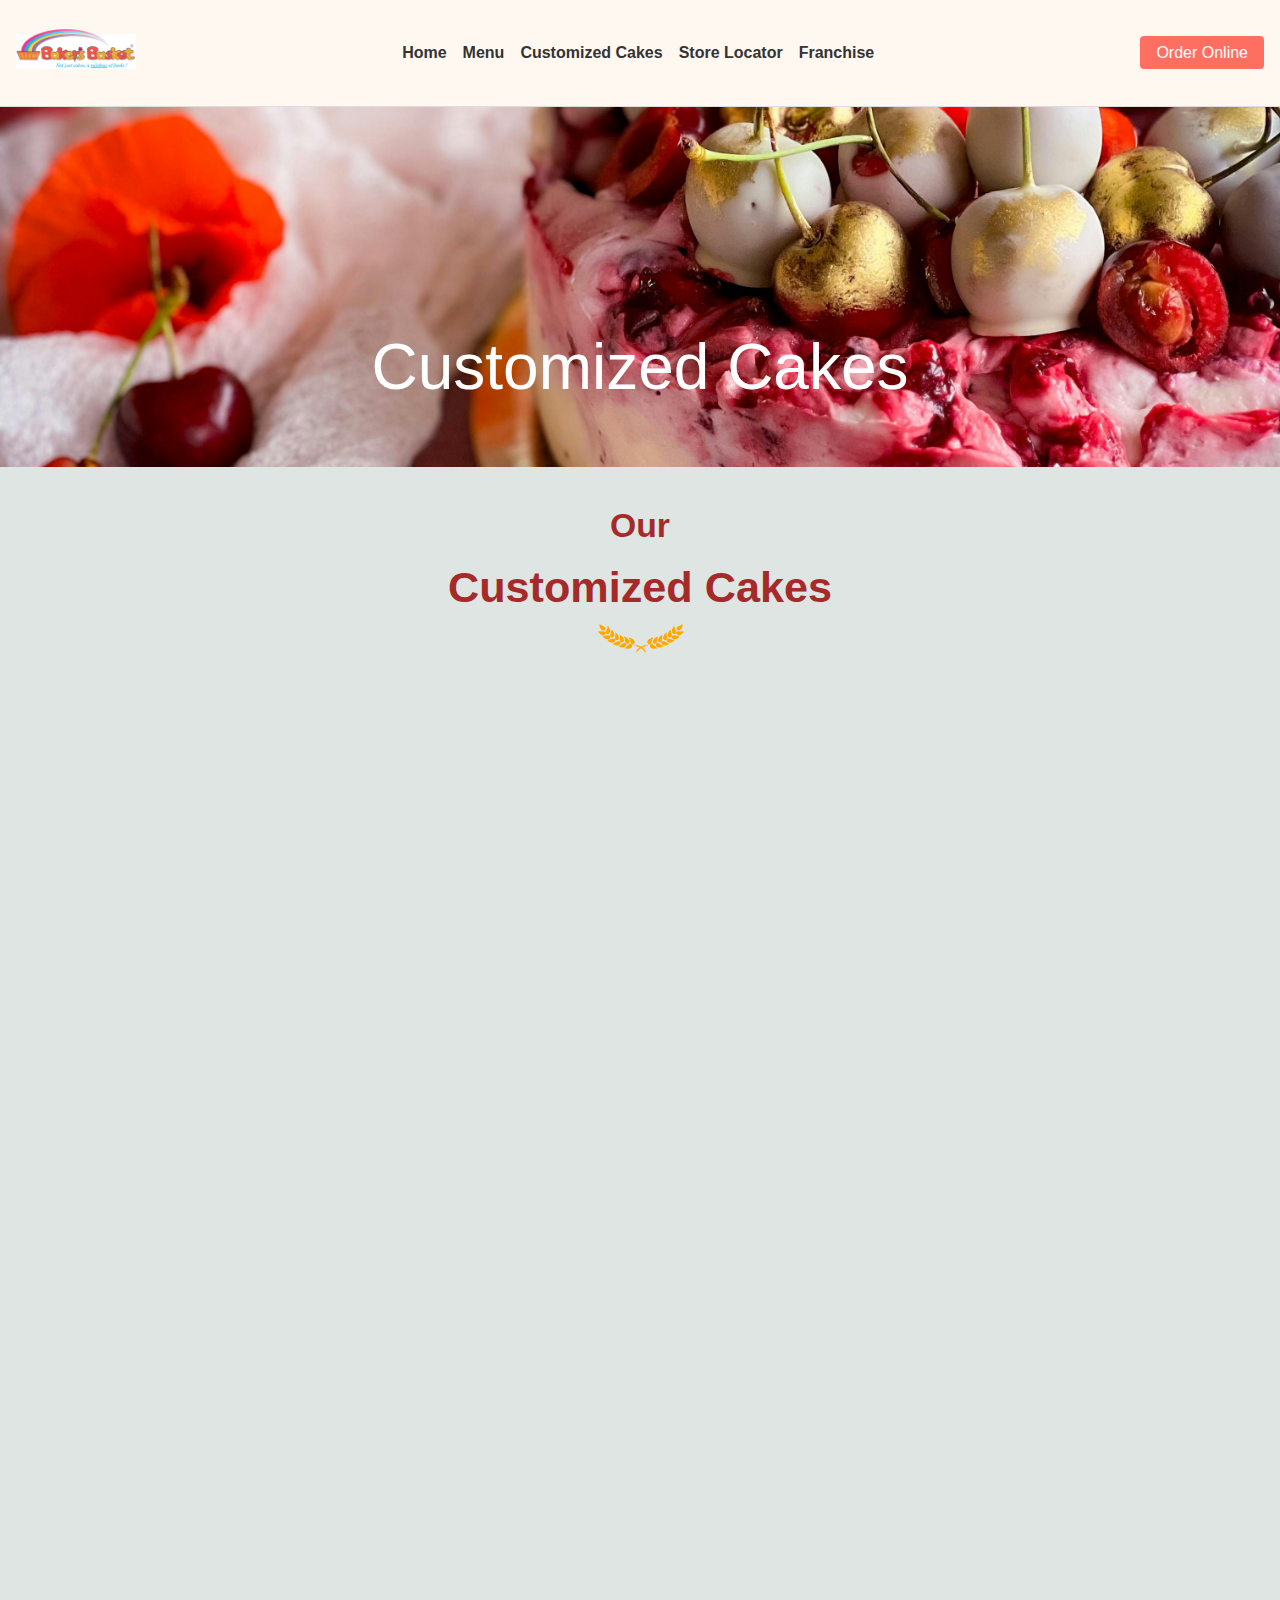
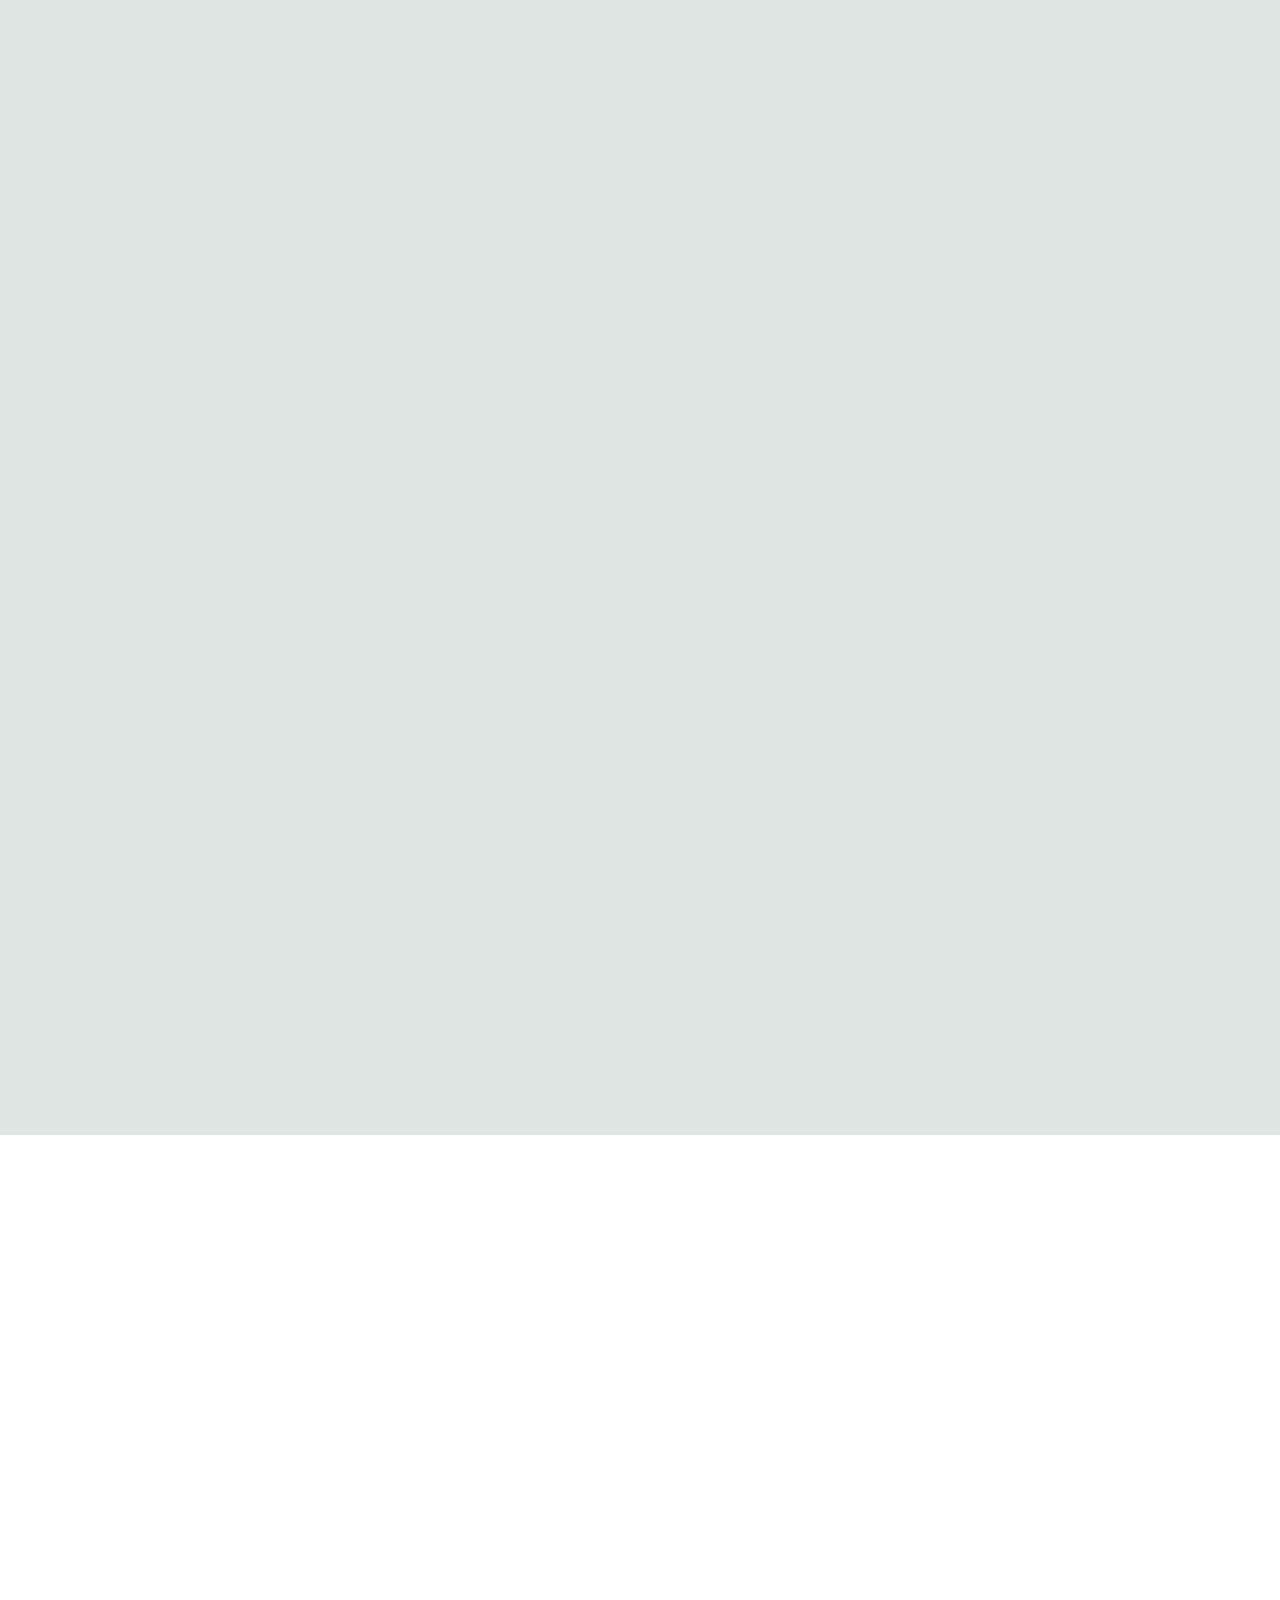
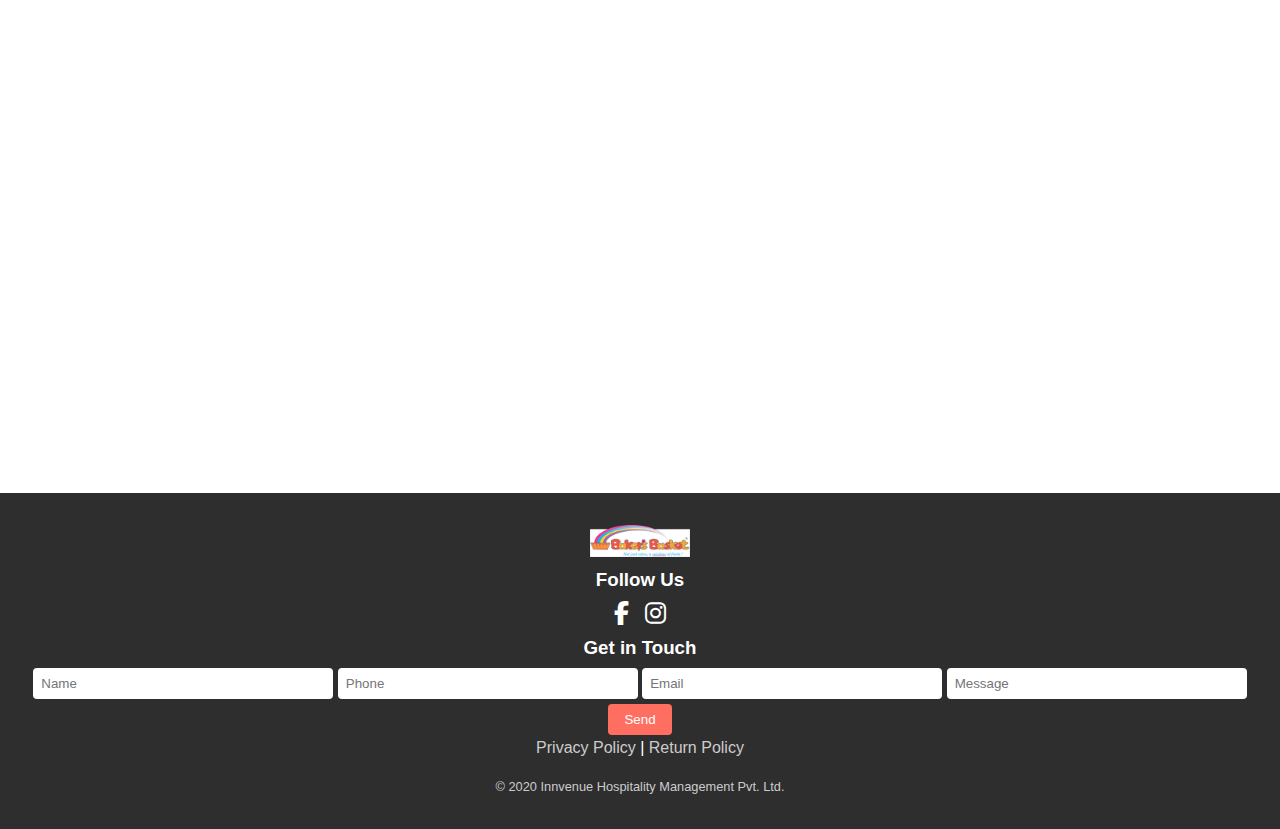
<file: customized_cakes.html>
<!DOCTYPE html>
<html lang="en">

<head>
    <meta charset="UTF-8" />
    <meta name="viewport" content="width=device-width, initial-scale=1.0" />
    <link rel="icon" href="images/nav_logo.png" />
    <title>Bakers Basket</title>
    <link rel="stylesheet" href="style.css" />
    <link rel="stylesheet" href="customized_cakes.css" />
    <link rel="stylesheet" href="https://cdnjs.cloudflare.com/ajax/libs/font-awesome/6.4.0/css/all.min.css">
    <link rel="preconnect" href="https://fonts.googleapis.com">
    <link rel="preconnect" href="https://fonts.gstatic.com" crossorigin>
    <link href="https://fonts.googleapis.com/css2?family=Playwrite+AU+QLD:wght@100..400&display=swap" rel="stylesheet">
    <!-- AOS CSS -->
    <link href="https://cdn.jsdelivr.net/npm/aos@2.3.4/dist/aos.css" rel="stylesheet">
</head>

<body>
    <header>
        <div class="logo">
            <img src="images/nav_logo.png" alt="image not found" />
        </div>
        <button id="menu-toggle"><i class="fa-solid fa-bars"></i></button>
        <nav id="navbar">
            <ul>
               <li><a href="index.html">Home</a></li>
        <li><a href="menu.html">Menu</a></li>
        <li><a href="customized_cakes.html">Customized Cakes</a></li>
        <li><a href="locateus.html">Store Locator</a></li>
        <li><a href="franchise.html">Franchise</a></li>
            </ul>
        </nav>
        <div class="order-btn">
            <a href="#">Order Online</a>
        </div>
    </header>

    <main>
        <section id="hero-section2">
            <div class="hero-content">
                <h2>Customized Cakes</h2>
            </div>
       </section>

        <section id="categories">
            <div class="categories-head">
                <h3>Our</h3>
                <h2>Customized Cakes</h2>
                <img src="images/below_header_icon.png" alt="image not found" />
          </div>
            <div class="categories">
            <figure data-aos="flip-left">
                <img src="images/1.jpg" alt="image not found" />

            </figure>
            <figure data-aos="flip-left">
                <img src="images/2.jpg" alt="image not found" />

            </figure>
            <figure data-aos="flip-left">
                <img src="images/3.jpg" alt="image not found" />

            </figure>
            <figure data-aos="flip-left">
                <img src="images/4.jpg" alt="image not found" />

            </figure>
            <figure data-aos="flip-left">
                <img src="images/5.jpg" alt="image not found" />

            </figure>
            <figure data-aos="flip-left">
                <img src="images/6.jpg" alt="image not found" />

            </figure>
            <figure data-aos="flip-left">
                <img src="images/7.jpg" alt="image not found" />

            </figure>
            <figure data-aos="flip-left">
                <img src="images/8.jpg" alt="image not found" />

            </figure>
            <figure data-aos="flip-left">
                <img src="images/9.jpg" alt="image not found" />

            </figure>
            <figure data-aos="flip-left">
                <img src="images/10.jpg" alt="image not found" />

            </figure>
            <figure data-aos="flip-left">
                <img src="images/11.jpg" alt="image not found" />

            </figure>
            <figure data-aos="flip-left">
                <img src="images/12.jpg" alt="image not found" />

            </figure>
            <figure data-aos="flip-left">
                <img src="images/13.jpg" alt="image not found" />

            </figure>
            <figure data-aos="flip-left">
                <img src="images/14.jpg" alt="image not found" />

            </figure>
            <figure data-aos="flip-left">
                <img src="images/15.jpg" alt="image not found" />

            </figure>
            <figure data-aos="flip-left">
                <img src="images/16.jpg" alt="image not found" />

            </figure>
            <figure data-aos="flip-left">
                <img src="images/17.jpg" alt="image not found" />

            </figure>
            <figure data-aos="flip-left">
                <img src="images/18.jpg" alt="image not found" />

            </figure>
            <figure data-aos="flip-left">
                <img src="images/19.jpg" alt="image not found" />

            </figure>
            <figure data-aos="flip-left">
                <img src="images/20.jpg" alt="image not found" />

            </figure>
            <figure data-aos="flip-left">
                <img src="images/21.jpg" alt="image not found" />

            </figure>
            <figure data-aos="flip-left">
                <img src="images/22.jpg" alt="image not found" />

            </figure>
            <figure data-aos="flip-left">
                <img src="images/23.jpg" alt="image not found" />

            </figure>
            <figure data-aos="flip-left">
                <img src="images/24.jpg" alt="image not found" />

            </figure>
            <figure data-aos="flip-left">
                <img src="images/25.jpg" alt="image not found" />

            </figure>
            <figure data-aos="flip-left">
                <img src="images/26.jpg" alt="image not found" />
            </figure>
            <figure data-aos="flip-left">
                <img src="images/27.jpg" alt="image not found" />
            </figure>
            <figure data-aos="flip-left">
                <img src="images/28.jpg" alt="image not found" />
            </figure>
            <figure data-aos="flip-left">
                <img src="images/29.jpg" alt="image not found" />
            </figure>
            <figure data-aos="flip-left">
                <img src="images/30.jpg" alt="image not found" />
            </figure>
            <figure data-aos="flip-left">
                <img src="images/31.jpg" alt="image not found" />
            </figure>
            </div>
 </section><!--End of categories-->
<section id="order-flow" data-aos="fade-up">
  <h2>How to Order</h2>
  <div class="order-image">
    <img src="images/ordering_flow.jpg" alt="Ordering Flow Illustration" />
  </div>
</section> <!-- end of order-flow section -->
</main>


<footer>
        <div class="footer-container">
            <div class="footer-logo">
                <img src="images/nav_logo.png" alt="Bakers Basket Logo" />
            </div>

            <div class="footer-social">
                <h3>Follow Us</h3>
                <div class="social-icons">
                    <span><i class="fab fa-facebook-f"></i></span>
                    <span><i class="fab fa-instagram"></i></span>
                </div>
            </div>


            <div class="footer-form">
                <h3>Get in Touch</h3>
                <form>
                    <input type="text" placeholder="Name" required />
                    <input type="tel" placeholder="Phone" required />
                    <input type="email" placeholder="Email" required />
                    <input type="text" placeholder="Message" required />
                    <button type="submit">Send</button>
                </form>
            </div>

            <div class="footer-links">
                <a href="#">Privacy Policy</a> |
                <a href="#">Return Policy</a>
            </div>

            <div class="footer-bottom">
                <p>&copy; 2020 Innvenue Hospitality Management Pvt. Ltd.</p>
            </div>
        </div>
    </footer>
    
    <script src="https://cdn.jsdelivr.net/npm/aos@2.3.4/dist/aos.js"></script>
    <script>
        AOS.init();
    </script>

</body>

</html>
</file>
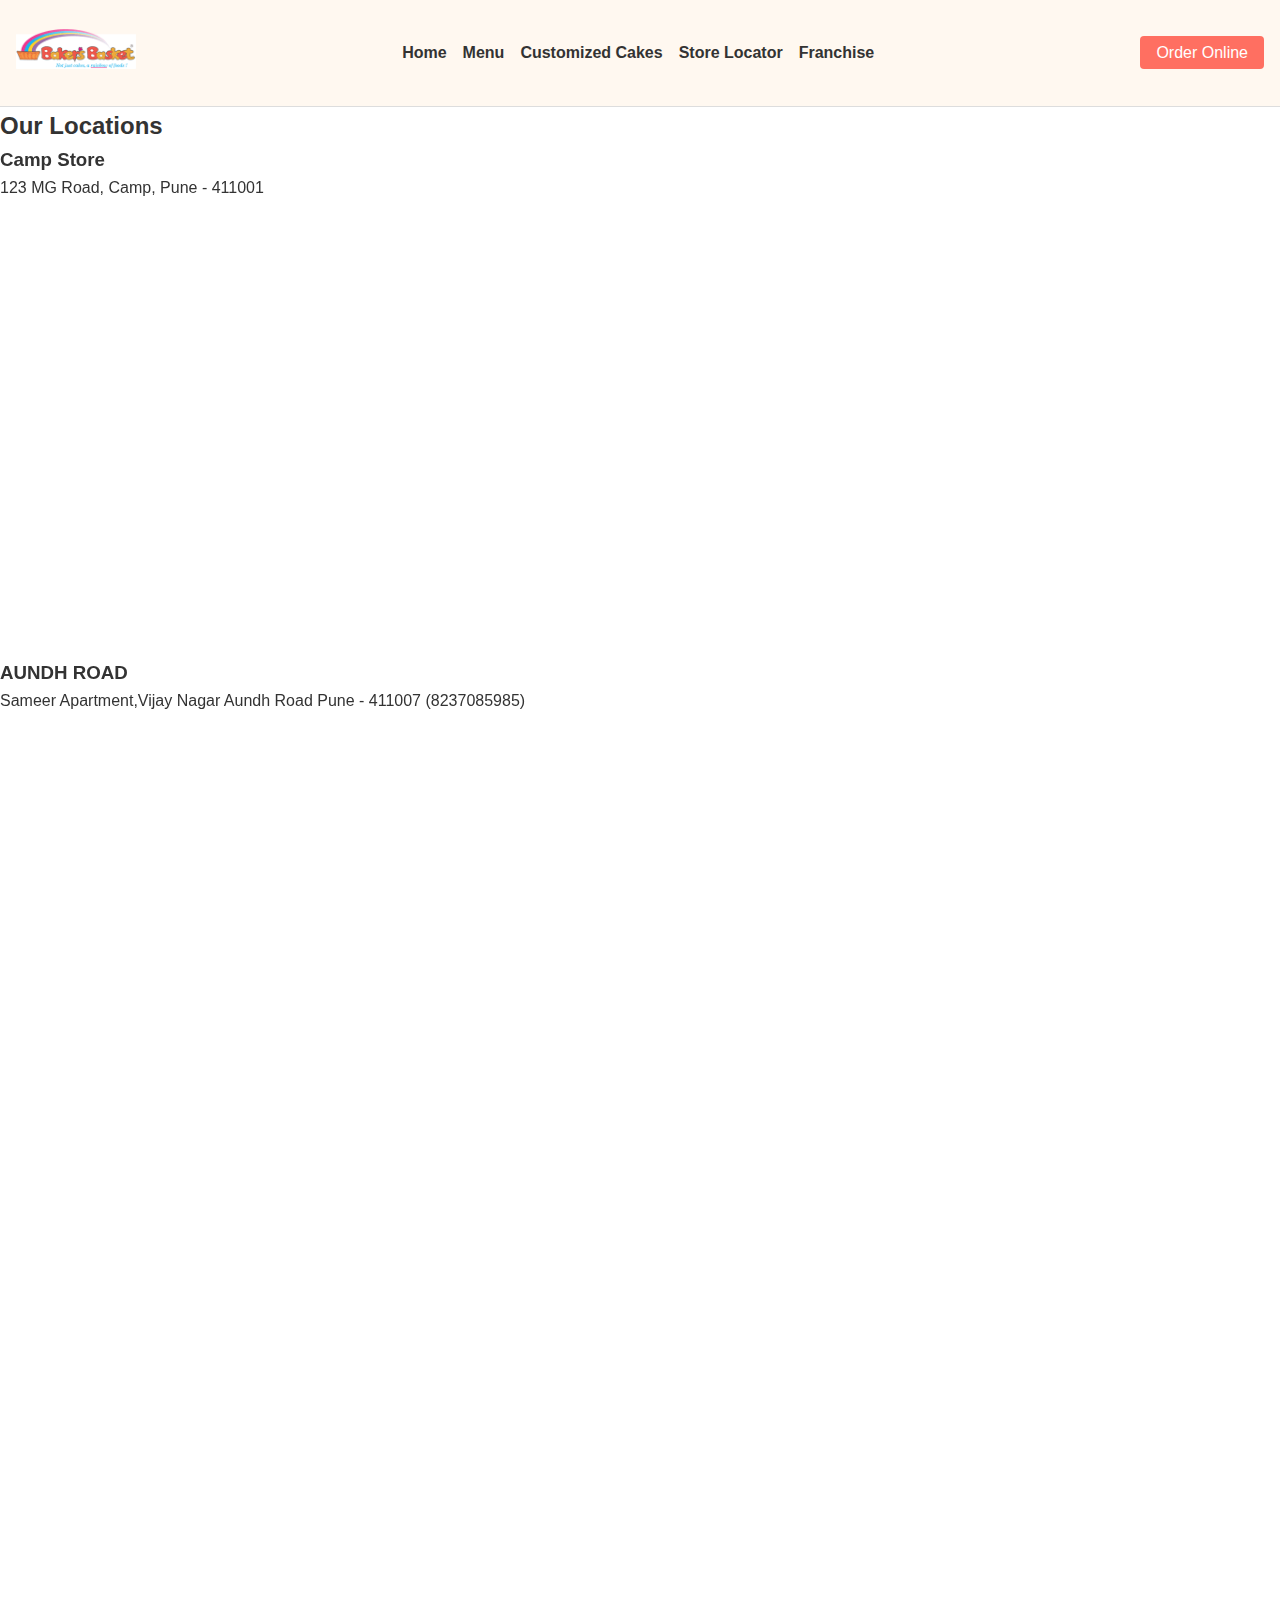
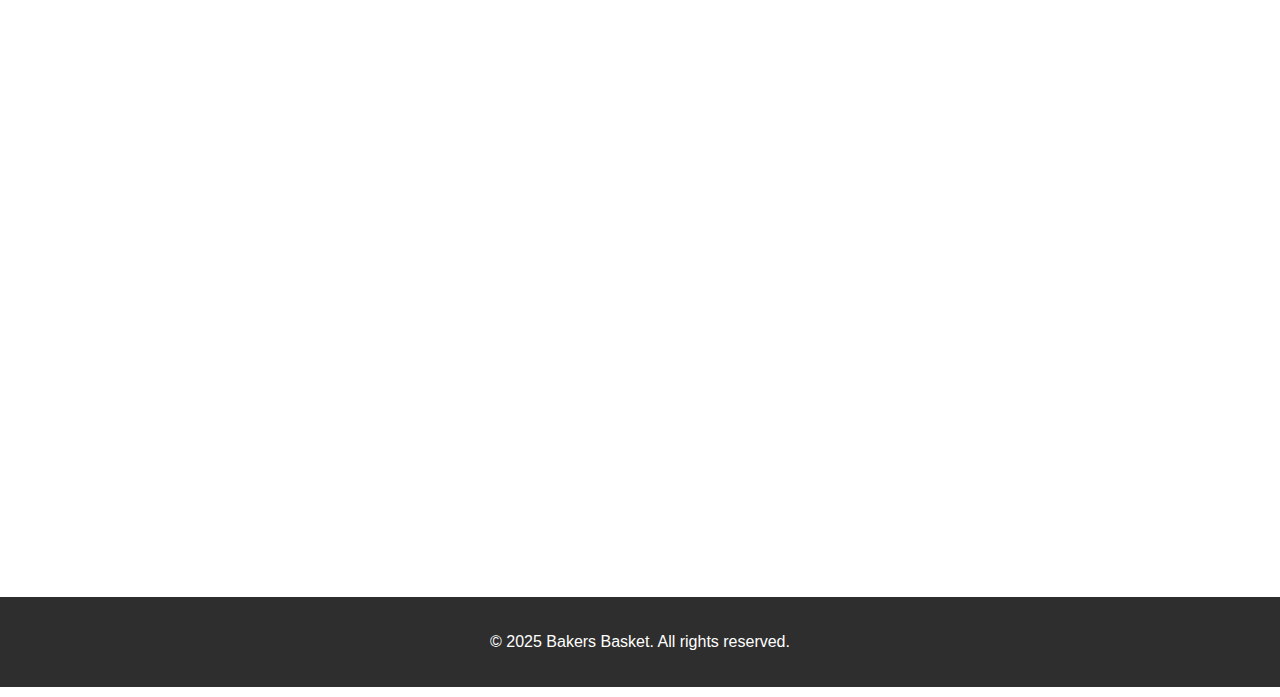
<file: locateus.html>
<!DOCTYPE html>
<html lang="en">
<head>
  <meta charset="UTF-8" />
  <meta name="viewport" content="width=device-width, initial-scale=1.0" />
  <link rel="icon" href="images/nav_logo.png" />
  <title>Bakers Basket | Locate Us</title>
  <link rel="stylesheet" href="style.css" />
  <link rel="stylesheet" href="https://cdnjs.cloudflare.com/ajax/libs/font-awesome/6.4.0/css/all.min.css">
  <link rel="preconnect" href="https://fonts.googleapis.com">
  <link rel="preconnect" href="https://fonts.gstatic.com" crossorigin>
  <link href="https://fonts.googleapis.com/css2?family=Playwrite+AU+QLD:wght@100..400&display=swap" rel="stylesheet">
  <link href="https://cdn.jsdelivr.net/npm/aos@2.3.4/dist/aos.css" rel="stylesheet">
</head>

<body>
  <header>
    <div class="logo">
      <img src="images/nav_logo.png" alt="Bakers Basket Logo" />
    </div>
    <button id="menu-toggle"><i class="fa-solid fa-bars"></i></button>
    <nav id="navbar">
      <ul>
        <li><a href="index.html">Home</a></li>
        <li><a href="menu.html">Menu</a></li>
        <li><a href="customized_cakes.html">Customized Cakes</a></li>
        <li><a href="locateus.html" class="active">Store Locator</a></li>
        <li><a href="franchise.html">Franchise</a></li>
      </ul>
    </nav>
    <div class="order-btn">
      <a href="#">Order Online</a>
    </div>
  </header>

  <section id="store-locator">
    <h2>Our Locations</h2>
    <div class="store-grid">
     
      <div class="store-card" data-aos="fade-up">
        <h3>Camp Store</h3>
        <p>123 MG Road, Camp, Pune - 411001</p>
        <iframe src="https://www.google.com/maps/embed?pb=!1m18!1m12!1m3!1d121059.04711156077!2d73.78056543154413!3d18.524598599502376!2m3!1f0!2f0!3f0!3m2!1i1024!2i768!4f13.1!3m3!1m2!1s0x3bc2bf2e67461101%3A0x828d43bf9d9ee343!2sPune%2C%20Maharashtra!5e0!3m2!1sen!2sin!4v1755186135084!5m2!1sen!2sin" width="600" height="450" style="border:0;" allowfullscreen="" loading="lazy" referrerpolicy="no-referrer-when-downgrade"></iframe>
      </div>
      <div class="store-card" data-aos="fade-up">
        <h3>AUNDH ROAD</h3>
        <p>Sameer Apartment,Vijay Nagar Aundh Road Pune - 411007 (8237085985)</p>
       <iframe src="https://www.google.com/maps/embed?pb=!1m18!1m12!1m3!1d3782.1095123768637!2d73.80870157496416!3d18.56910088253386!2m3!1f0!2f0!3f0!3m2!1i1024!2i768!4f13.1!3m3!1m2!1s0x3bc2bf6f0cb4bca5%3A0xb62250cd9faabe7d!2sAundh%20Rd%2C%20Maharashtra!5e0!3m2!1sen!2sin!4v1755186305905!5m2!1sen!2sin" width="600" height="450" style="border:0;" allowfullscreen="" loading="lazy" referrerpolicy="no-referrer-when-downgrade"></iframe>
      <div class="store-card" data-aos="fade-up">
        <h3>BHANDARKAR ROAD</h3>
        <p>Samadhan,Bhandarkar Institute Road Deccan Gymkhana,Pune - 411004 (7720060087)</p>
        <iframe src="https://www.google.com/maps/embed?pb=!1m18!1m12!1m3!1d121059.04711156077!2d73.78056543154413!3d18.524598599502376!2m3!1f0!2f0!3f0!3m2!1i1024!2i768!4f13.1!3m3!1m2!1s0x3bc2bf2e67461101%3A0x828d43bf9d9ee343!2sPune%2C%20Maharashtra!5e0!3m2!1sen!2sin!4v1755186135084!5m2!1sen!2sin" width="600" height="450" style="border:0;" allowfullscreen="" loading="lazy" referrerpolicy="no-referrer-when-downgrade"></iframe>
      </div>
      <div class="store-card" data-aos="fade-up">
        <h3>BALEWADI HIGH STREET</h3>
        <p>Shop No 25, Panchshil Business Park, High Street, Balewadi Baner Link Road Balewadi, Laxman Nagar, Baner, Pune Maharashtra -411045 (7447441838)</p>
        <iframe src="https://www.google.com/maps/embed?pb=!1m16!1m12!1m3!1d15128.481267041023!2d73.77497105000003!3d18.56861365!2m3!1f0!2f0!3f0!3m2!1i1024!2i768!4f13.1!2m1!1sShop%20No%2025%2C%20Panchshil%20Business%20Park%2C%20High%20Street%2C%20Balewadi%20Baner%20Link%20Road%20Balewadi%2C%20Laxman%20Nagar%2C%20Baner%2C%20Pune%20Maharashtra%20-411045%20(7447441838)!5e0!3m2!1sen!2sin!4v1755186529975!5m2!1sen!2sin" width="600" height="450" style="border:0;" allowfullscreen="" loading="lazy" referrerpolicy="no-referrer-when-downgrade"></iframe>
</div>
  </section><!-- End of Store Locator section -->

  <footer>
    <p>&copy; 2025 Bakers Basket. All rights reserved.</p>
  </footer>


  <script src="https://cdn.jsdelivr.net/npm/aos@2.3.4/dist/aos.js"></script>
  <script>
    AOS.init();
  </script>
</body>
</html>
</file>
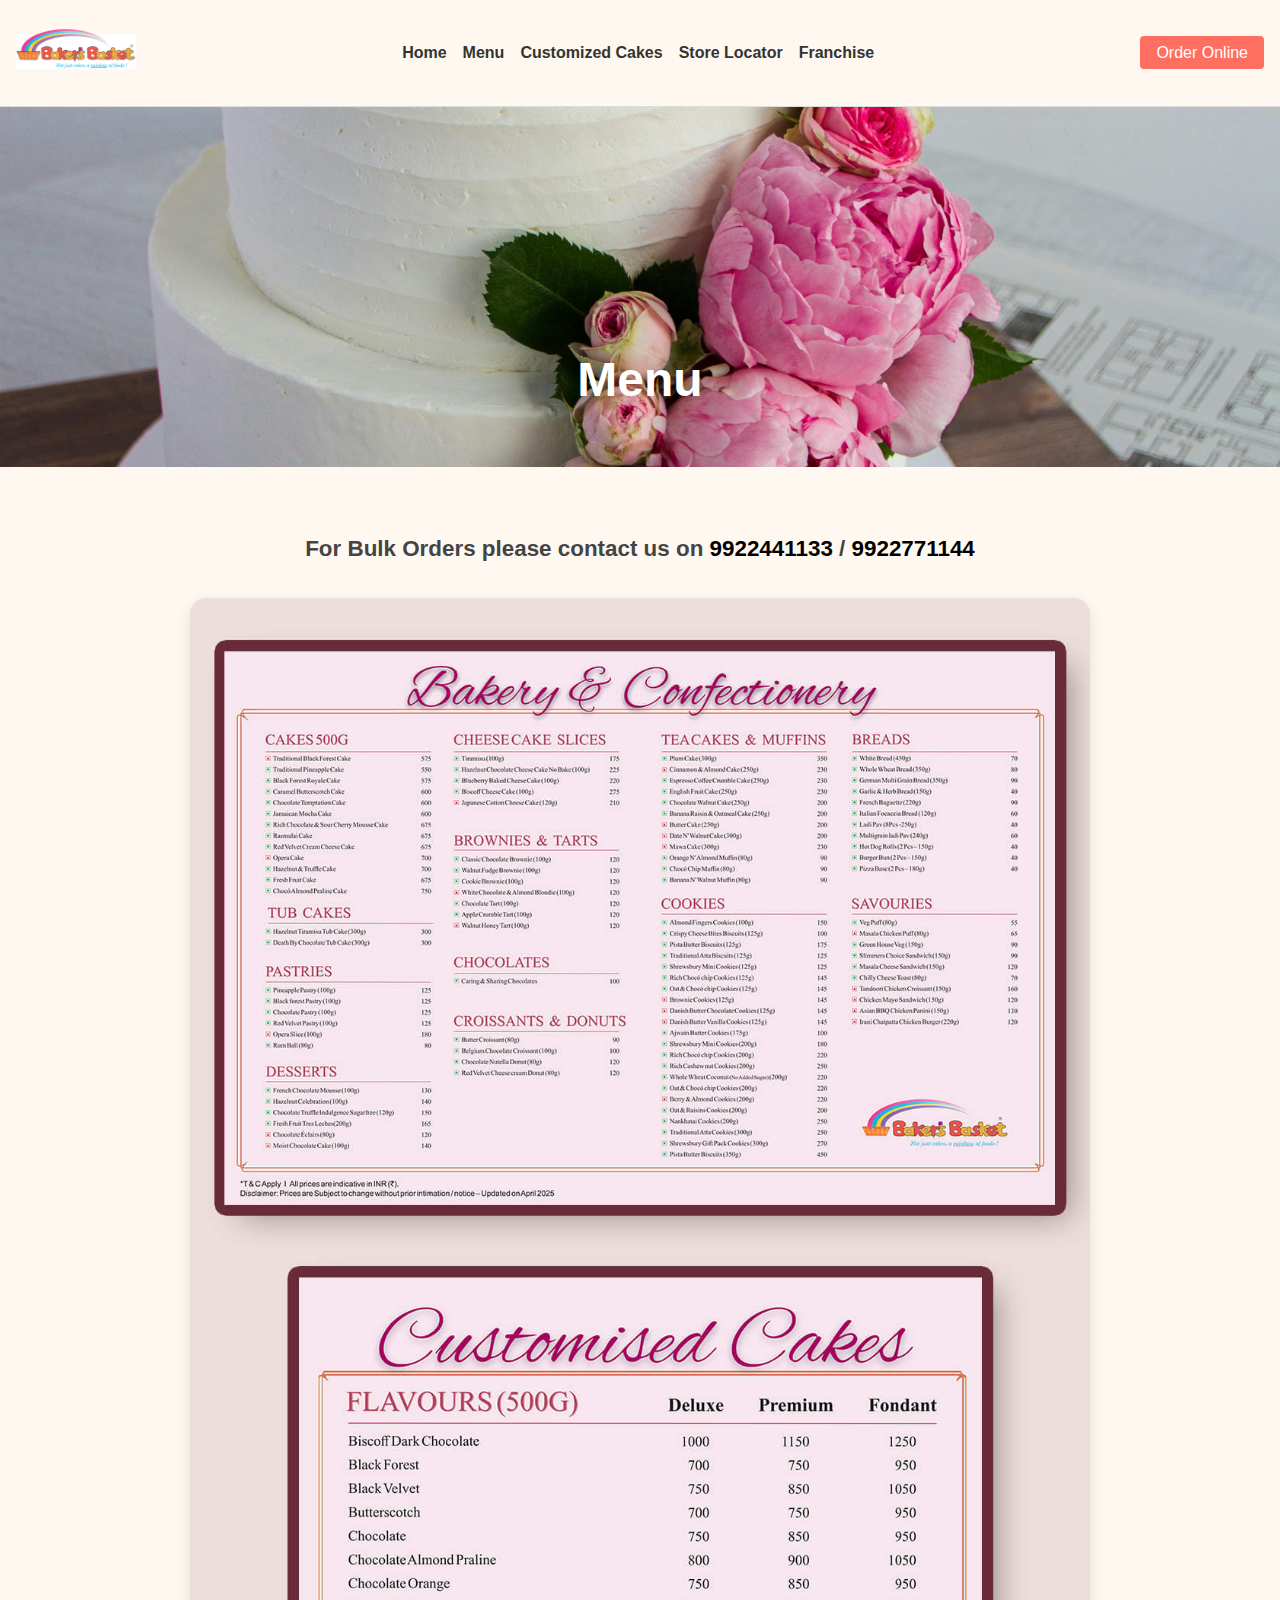
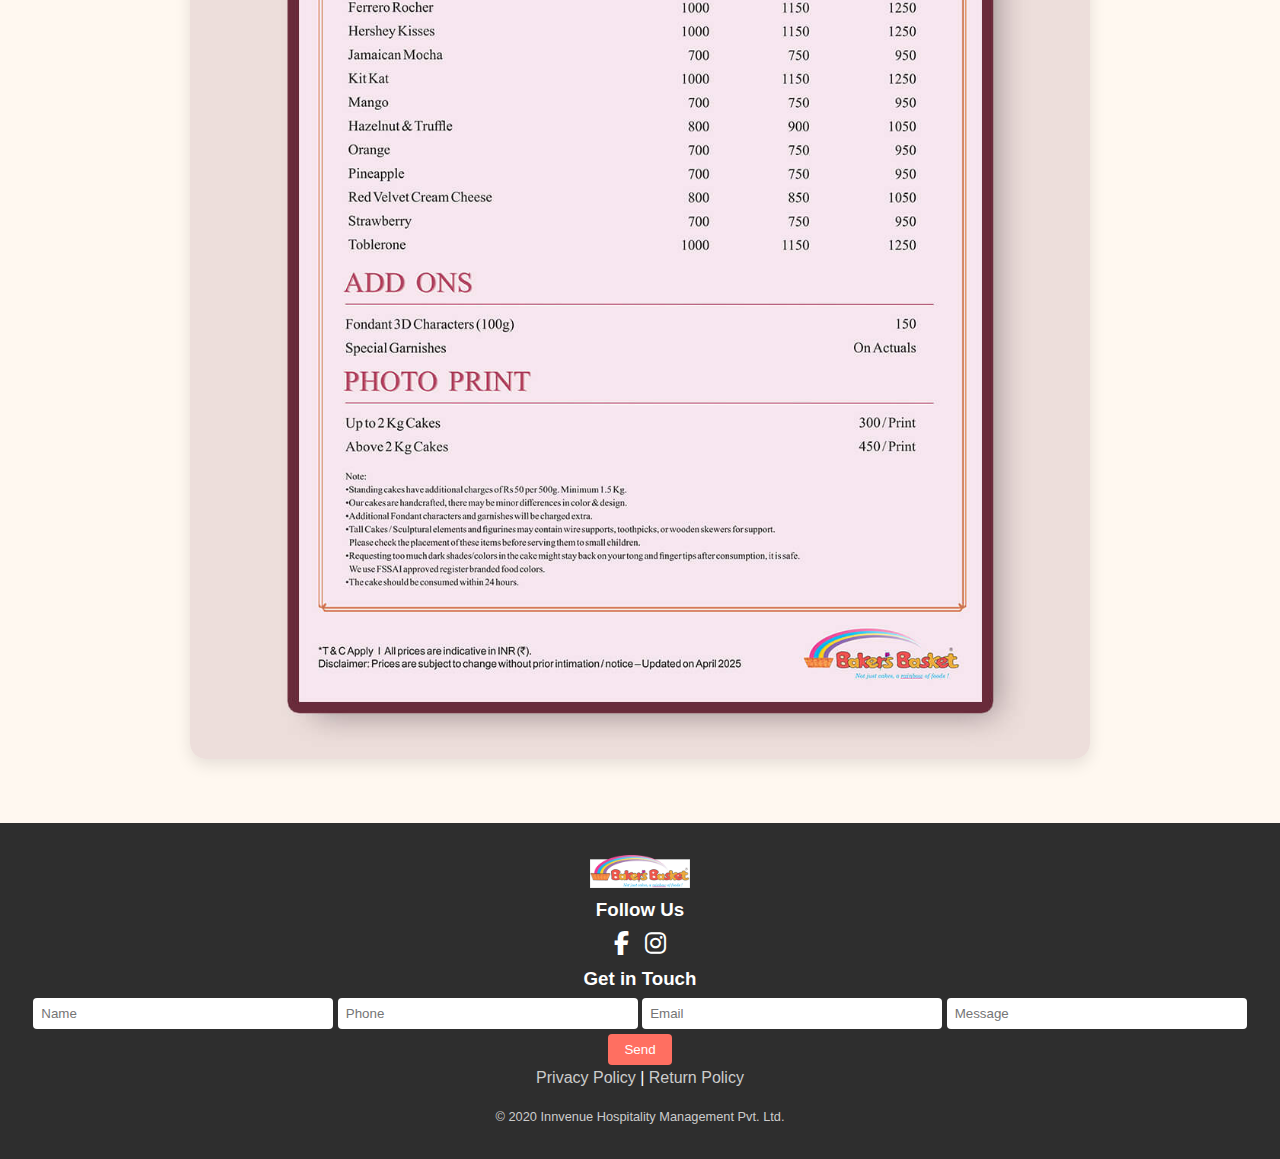
<file: menu.html>
<!DOCTYPE html>
<html lang="en">
<head>
    <meta charset="UTF-8">
    <meta name="viewport" content="width=device-width, initial-scale=1.0">
    <title>Menu</title>
</head>
<body>
   <!DOCTYPE html>
<html lang="en">

<head>
  <meta charset="UTF-8" />
  <meta name="viewport" content="width=device-width, initial-scale=1.0" />
  <link rel="icon" href="images/nav_logo.png" />
  <title>Bakers Basket</title>
  <link rel="stylesheet" href="style.css" />
  <link rel="stylesheet" href="Menu.css"/>
  <link rel="stylesheet" href="https://cdnjs.cloudflare.com/ajax/libs/font-awesome/6.4.0/css/all.min.css">
  
  <link rel="preconnect" href="https://fonts.googleapis.com">
  <link rel="preconnect" href="https://fonts.gstatic.com" crossorigin>
  <link href="https://fonts.googleapis.com/css2?family=Playwrite+AU+QLD:wght@100..400&display=swap" rel="stylesheet">
  <!-- AOS CSS -->
  <link href="https://cdn.jsdelivr.net/npm/aos@2.3.4/dist/aos.css" rel="stylesheet">

</head>

<body>
  <header>
    <div class="logo">
      <img src="images/nav_logo.png" alt="image not found" />
    </div>
    <button id="menu-toggle"><i class="fa-solid fa-bars"></i></button>
    <nav id="navbar">
      <ul>
       <li><a href="index.html">Home</a></li>
        <li><a href="menu.html">Menu</a></li>
        <li><a href="customized_cakes.html">Customized Cakes</a></li>
        <li><a href="locateus.html">Store Locator</a></li>
        <li><a href="franchise.html">Franchise</a></li>
      </ul>
    </nav>
    <div class="order-btn">
      <a href="#">Order Online</a>
    </div>
  </header>

  <main>
    <section id="hero-section1">
      <div class="hero-content">
        <h2>Menu</h2>
      </div>
    </section>

   <section class="bulk-order">
  <h2>For Bulk Orders please contact us on 
    <a href="tel:9922441133">9922441133</a> / 
    <a href="tel:9922771144">9922771144</a>
  </h2>
  <img src="images/menu.jpg" alt="Menu Overview">
</section>

    

   
  </main>


  <footer>
  <div class="footer-container">
    <div class="footer-logo">
      <img src="images/nav_logo.png" alt="Bakers Basket Logo" />
    </div>

    <div class="footer-social">
  <h3>Follow Us</h3>
  <div class="social-icons">
    <span><i class="fab fa-facebook-f"></i></span>
    <span><i class="fab fa-instagram"></i></span>
    </div>
</div>


    <div class="footer-form">
      <h3>Get in Touch</h3>
      <form>
        <input type="text" placeholder="Name" required />
        <input type="tel" placeholder="Phone" required />
        <input type="email" placeholder="Email" required />
        <input type="text" placeholder="Message" required/>
        <button type="submit">Send</button>
      </form>
    </div>

    <div class="footer-links">
      <a href="#">Privacy Policy</a> |
      <a href="#">Return Policy</a>
    </div>

    <div class="footer-bottom">
      <p>&copy; 2020 Innvenue Hospitality Management Pvt. Ltd.</p>
    </div>
  </div>
</footer>
 
  <script src="https://cdn.jsdelivr.net/npm/aos@2.3.4/dist/aos.js"></script>
  <script>
    AOS.init();
  </script>

</body>

</html>
</html>
</file>
<file: style.css>
* {
  margin: 0;
  padding: 0;
  box-sizing: border-box;
}

body {
  font-family: 'Segoe UI', sans-serif;
  line-height: 1.6;
  color: #333;
  background-color: #fff;
}

/* Header */
header {
  display: flex;
  flex-wrap: wrap;
  justify-content: space-between;
  align-items: center;
  padding: 1rem;
  background-color: #fff8f0;
  border-bottom: 1px solid #ddd;
  position: sticky;
  top: 0;
  z-index: 1000;
}

.logo img {
  width: 120px;
}

#menu-toggle  {
  font-size: 1.5rem;
  background: none;
  border: none;
  cursor: pointer;
  display: block;
}

nav {
  display: none;
  width: 100%;
}

nav.active {
  display: block;
}

nav ul {
  list-style: none;
  padding: 1rem 0;
}

nav ul li {
  margin: 0.5rem 0;
}

nav ul li a {
  text-decoration: none;
  color: #333;
  font-weight: bold;
}

.order-btn a {
  background-color: #ff6f61;
  color: white;
  padding: 0.5rem 1rem;
  border-radius: 4px;
  text-decoration: none;
}

/* Hero Section */
#hero-section {
  min-height: 100vh;
  background: url(images/pexels-taryn-elliott-4099124.jpg)center/cover fixed;
  background-size: cover;
  background-position: center;
  background-repeat: no-repeat;
  color: orange;
  text-align: center;
  padding: 4rem 1rem;
  position: relative;
}

.hero-content {
  margin-top: auto;
  padding: 2rem;
  text-align: start;
 
}


.hero-content h1 {
  font-size: 3rem;
  font-weight: 700;
  color: #fff;
    font-family: "Playwrite AU QLD", cursive;
  font-optical-sizing: auto;
}
.hero-content h3 {
  font-size: 1.5rem;
  color: #ffd700;
  margin-bottom: 1rem;
}


.hero-content a {
  font-size: 1.1rem;
  font-weight: bold;
  padding: 0.75rem 1.5rem;
  text-decoration: none;
  color: #eae9e5;
  background-color: #a43f3f;
  border-radius: 10px;
}



/* Categories */
#categories {
  background-color: rgb(223, 229, 227);
  margin-bottom: 30px;
}
.categories-head {
  padding: 2rem 1rem;
  text-align: center;
  font-size: 1.8rem;
  color: brown;
}
.categories {
  display: grid;
  grid-template-columns: repeat(2, 1fr);
  gap: 1rem;
  padding: 2rem 1rem;
}

.categories img {
  width: 100%;
  border-radius: 8px;
}
.category:hover img {
  transform: scale(1.05);
  box-shadow: #333 2px;
  
}



/* About Section */
#about {
  display: flex;
  flex-direction: column;
  gap: 2rem;
  padding: 2rem 1rem;
  
}
.about-content {
  padding: 2rem 1rem;
  text-align: center;

}

.about-text h2 {
  font-size: 1.8rem;
  margin-bottom: 0.5rem;
  color: brown;
}

.about-text p {
  margin: 1rem 0;
  width: 100%;
}

.about-image img {
  width: 100%;
  border-radius: 8px;
}
#about button {
  background-color: white; 
  color: brown;
  border: 1px solid;
  padding: 0.75rem 1.5rem;
  font-size: 1rem;
  font-weight: 600;
  border-radius: 8px;
  cursor: pointer;
  
}

#about button:hover {
  background-color: #e65c50;
 }


/* Banner */

#banner img {
  width: 100%;
}

/* Reviews */
#reviews {
  padding: 2rem 1rem;
  text-align: center;
}
#reviews h2 {
    font-size: 1.8rem;
    color: brown;
 
}

.testimonial {
  margin: 1rem auto;
  max-width: 600px;
  background-color: #fff;
  border-left: 4px solid #ff6f61;
  padding: 1rem;
  box-shadow: 0 2px 8px rgba(0,0,0,0.1);
}

/* Contact */
#contact {
  text-align: center;
  color: #f2ebeb;
}
#contact h2 {
   font-size: 1.8rem;
    color: brown;
 
}
.contact-details {
 background: url(images/contact.jpeg);
 background-repeat: no-repeat;
 background-size:cover;
 }

.contact-details img  {
  width: 100px;
  
}

/* Footer */
footer {
  background-color: #2e2e2e;
  color: white;
  padding: 2rem 1rem;
  text-align: center;
}

.footer-content {
  display: flex;
  flex-direction: column;
  gap: 2rem;
  align-items: center;
}

.footer-logo img {
  width: 100px;
}

.footer-form input
 {
  width: 100%;
  max-width: 300px;
  padding: 0.5rem;
  margin: 0.3rem 0;
  border: none;
  border-radius: 4px;
}

.footer-form button {
  padding: 0.5rem 1rem;
  background-color: #ff6f61;
  color: white;
  border: none;
  border-radius: 4px;
  cursor: pointer;
}

.footer-bottom p {
  font-size: 0.8rem;
  color: #ccc;
  margin-top: 1rem;
}
.footer-links a {
 
  text-decoration: none;
  color: #ccc;
}
.social-icons {
  
 display: flex;
 gap: 1rem;
 justify-content: center;
  
  }
.social-icons span {
  color: #fff;
  font-size: 1.5rem;
  transition: color 0.3s ease, transform 0.3s ease;
}

.social-icons span i:hover {
  color: #ff6f61;
  transform: scale(1.2);
}

/* Responsive Layout */
@media (min-width: 768px) {
  nav {
    display: block !important;
    width: auto;
  }

  nav ul {
    display: flex;
    gap: 1rem;
  }

  #menu-toggle {
    display: none;
  }
  

  
  #about {
    display: flex;
    flex-direction: row-reverse;
    align-items: center;
    gap: 2rem;
    padding: 4rem 3rem;
    
  }

  .about-image {
    flex: 1;
  }

  .about-image img {
  width: 100%;
  height:min-content;
  border-radius: 20px;
  box-shadow: 0 4px 12px rgba(0, 0, 0, 0.1);
  object-fit: cover;
}

  .about-text {
   flex:1;
    padding: 0 2rem;
  }

  .about-content {
    text-align: left;
  }

 
  

  .about-content img {
    width: 60px;
    margin-bottom: 1rem;
    
  }

.about-text p {
 
  font-size: 1.1rem;
  line-height: 1.8;
  color: #444;
  max-width: 600px;
  margin-bottom: 1.5rem;
}

  #about button {
    background-color: white;
    color: brown;
    border: 1px solid brown;
    padding: 0.75rem 1.5rem;
    font-size: 1rem;
    font-weight: 600;
    border-radius: 8px;
    cursor: pointer;
    transition: background-color 0.3s ease;
    align-self: flex-end;
  }

  #about button:hover {
    background-color: #e65c50;
    color: white;
  }

  .categories {
    display: grid;
    grid-template-columns: repeat(3, 1fr);
    gap: 2.5rem;
    padding: 5rem 3rem;
    max-width: 768px;
    margin: 0 auto;
    justify-items: center;
  }
  
  .footer-content {
    flex-direction: row;
    justify-content: space-around;
    align-items: flex-start;
    text-align: left;
  }
}

@media (min-width: 1200px)  {

   
  .categories {
    display: grid;
    grid-template-columns: repeat(4, 1fr);
    gap: 2.5rem;
    padding: 5rem 3rem;
    max-width: 1200px;
    margin: 0 auto;
    justify-items: center;
  }

  .categories figure {
    width: 100%;
    max-width: 250px;
    text-align: center;
    transition: transform 0.3s ease;
  }

  .categories figure img {
    width: 100%;
    border-radius: 12px;
    box-shadow: 0 4px 12px rgba(0, 0, 0, 0.08);
  }

  .categories figure:hover {
    transform: scale(1.05);
    
  }
  


}
</file>
<file: customized_cakes.css>
#hero-section2 {
  height: 40vh;
  background: url('images/pexels-pixelperfectmom-18296426.jpg') no-repeat center/cover;
  display: flex;
  align-items: center;
  justify-content: center;
  
  text-align: center;
  color: #fff;
  position: relative;
}
#hero-section2 h2 {
  font-size: 4rem;
  font-weight: 400;
  padding: 1rem 2rem;
}
#order-flow {
  padding: 4rem 2rem;
  background-color: #ffffff;
  text-align: center;
}



#order-flow h2 {
  font-size: 2.2rem;
  color: #8b0000;
  margin-bottom: 2rem;
  font-family:sans-serif;
  letter-spacing: 1px;
}

/* Image Container */
.order-image {
  max-width: 100%;
  margin: 0 auto;
  display: flex;
  justify-content: center;
}

/* Image Styling */
.order-image img {
  width: 100%;
  max-width: 900px;
  height: auto;
  border-radius: 16px;
  box-shadow: 0 6px 18px rgba(0, 0, 0, 0.1);
  transition: transform 0.3s ease;
}

.order-image img:hover {
  transform: scale(1.02);
}

/* Responsive Layout */
@media (min-width: 768px) {
  #order-flow {
    padding: 5rem 3rem;
  }

  #order-flow h2 {
    font-size: 2.5rem;
  }
}
</file>
<file: Menu.css>
#hero-section1 {
  background: url('images/pexels-matvalina-17180577.jpg') no-repeat center center/cover;
  min-height: 40vh;
  display: flex;
  align-items: center;
  justify-content: center;
  text-align: center;
}
 #hero-section1 h2 {
  font-size: 3rem;
  color: #fff;
  font-weight: 700;
  margin-bottom: 1rem;
}

/* ------------------ Bulk Order Section ------------------ */
.bulk-order {
  padding: 2rem 1rem;
  text-align: center;
  background-color: #fff8f0;
}

.bulk-order h2 {
  font-size: 1rem;
  margin-bottom: 1rem;
  color: #444;
}

.bulk-order a {
  color: #000;
   text-decoration: none;
  font-weight: bold;
}

.bulk-order img {
  width: 100%;
  max-width: 600px;
  border-radius: 12px;
  box-shadow: 0 4px 12px rgba(0, 0, 0, 0.1);
}


@media (min-width: 768px) {
  .menu-page .hero-content h1 {
    font-size: 3rem;
  }

  .bulk-order h2 {
    font-size: 1.2rem;
  }
}

  @media (min-width: 1200px) {
  /* Hero Section */
  .menu-page #hero-section {
    min-height: 400px;
    background-attachment: fixed;
    padding: 0 6rem; /* horizontal margin-like spacing */
  }

  .menu-page .hero-content h2 {
    font-size: 4rem;
    padding: 1rem 3rem;
    border-radius: 12px;
    max-width: 900px;
    margin: 0 auto; /* center the heading */
  }

  /* Bulk Order Section */
  .bulk-order {
    padding: 4rem 6rem;
  }

  .bulk-order h2 {
    font-size: 1.4rem;
    max-width: 900px;
    margin: 0 auto 2rem;
  }

  .bulk-order img {
    max-width: 900px;
    margin: 0 auto;
    display: block;
    border-radius: 16px;
    box-shadow: 0 6px 16px rgba(0, 0, 0, 0.1);
  }
}
</file>
